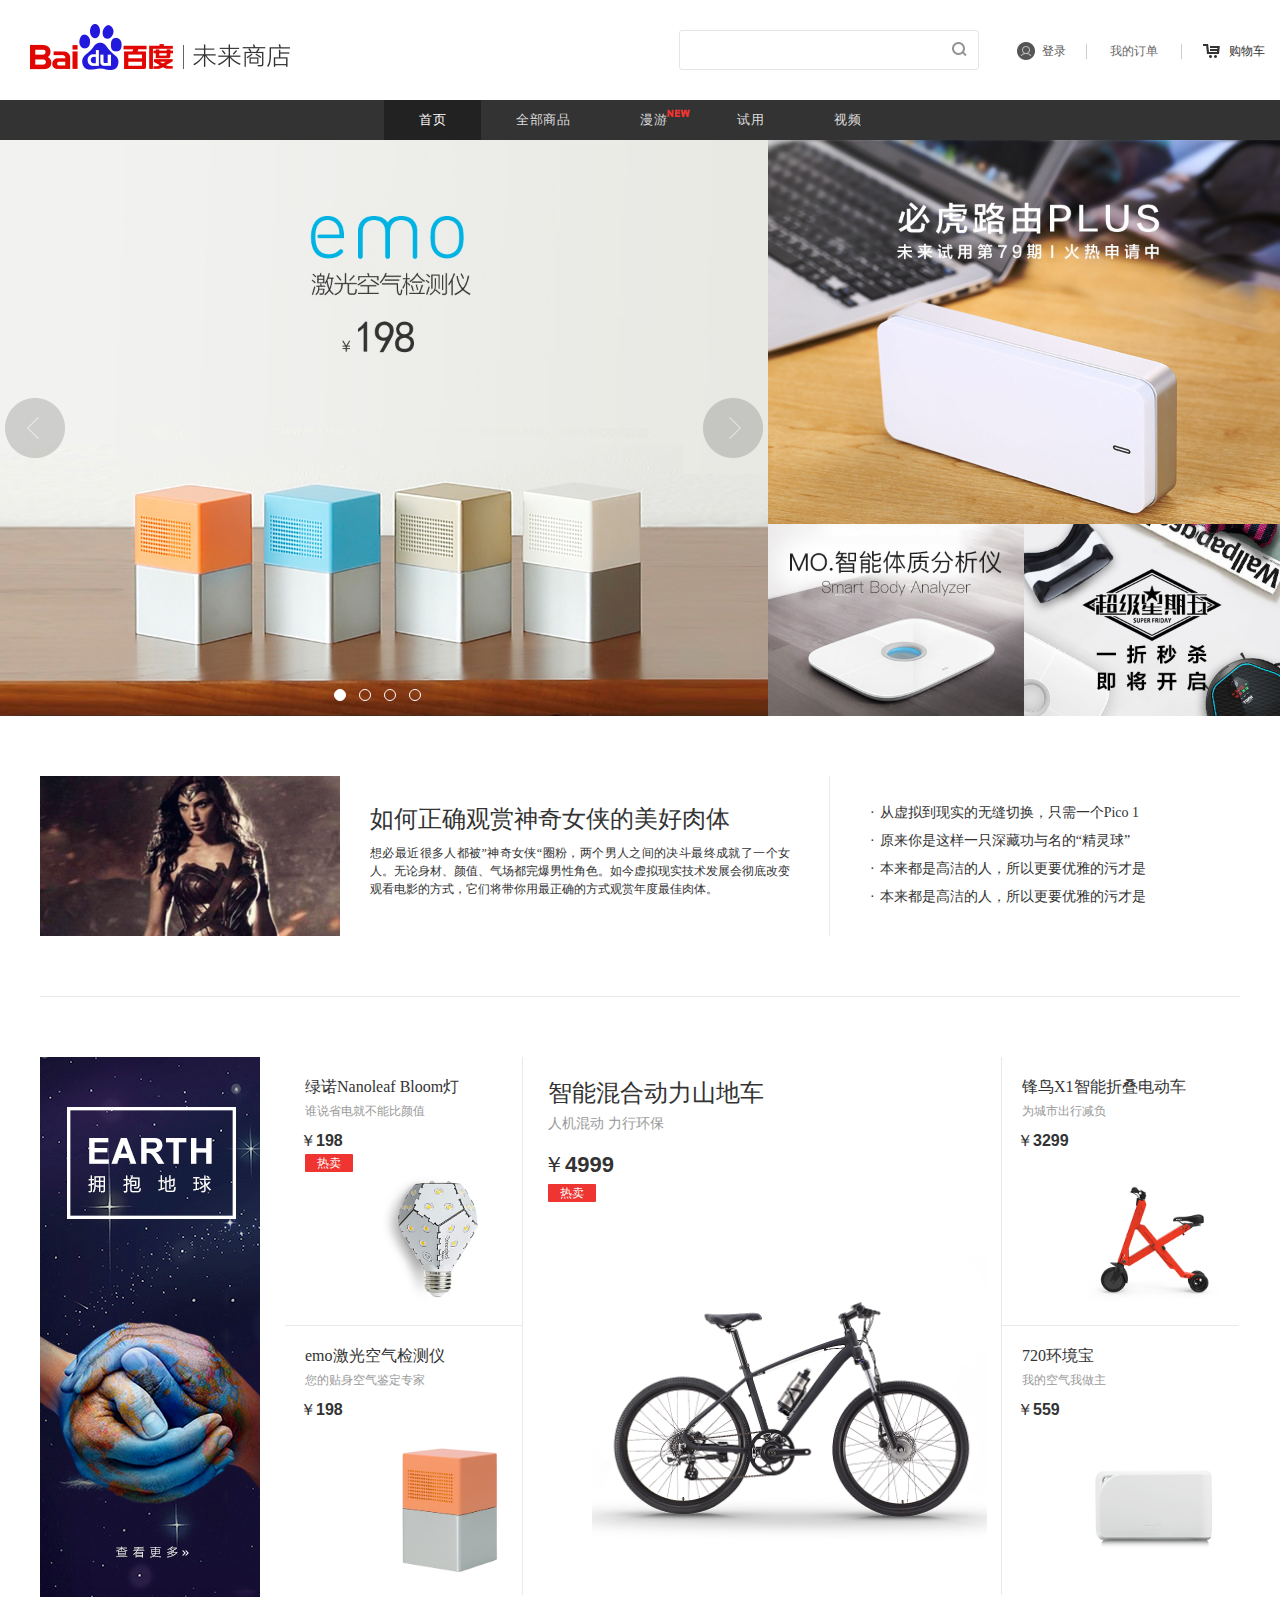
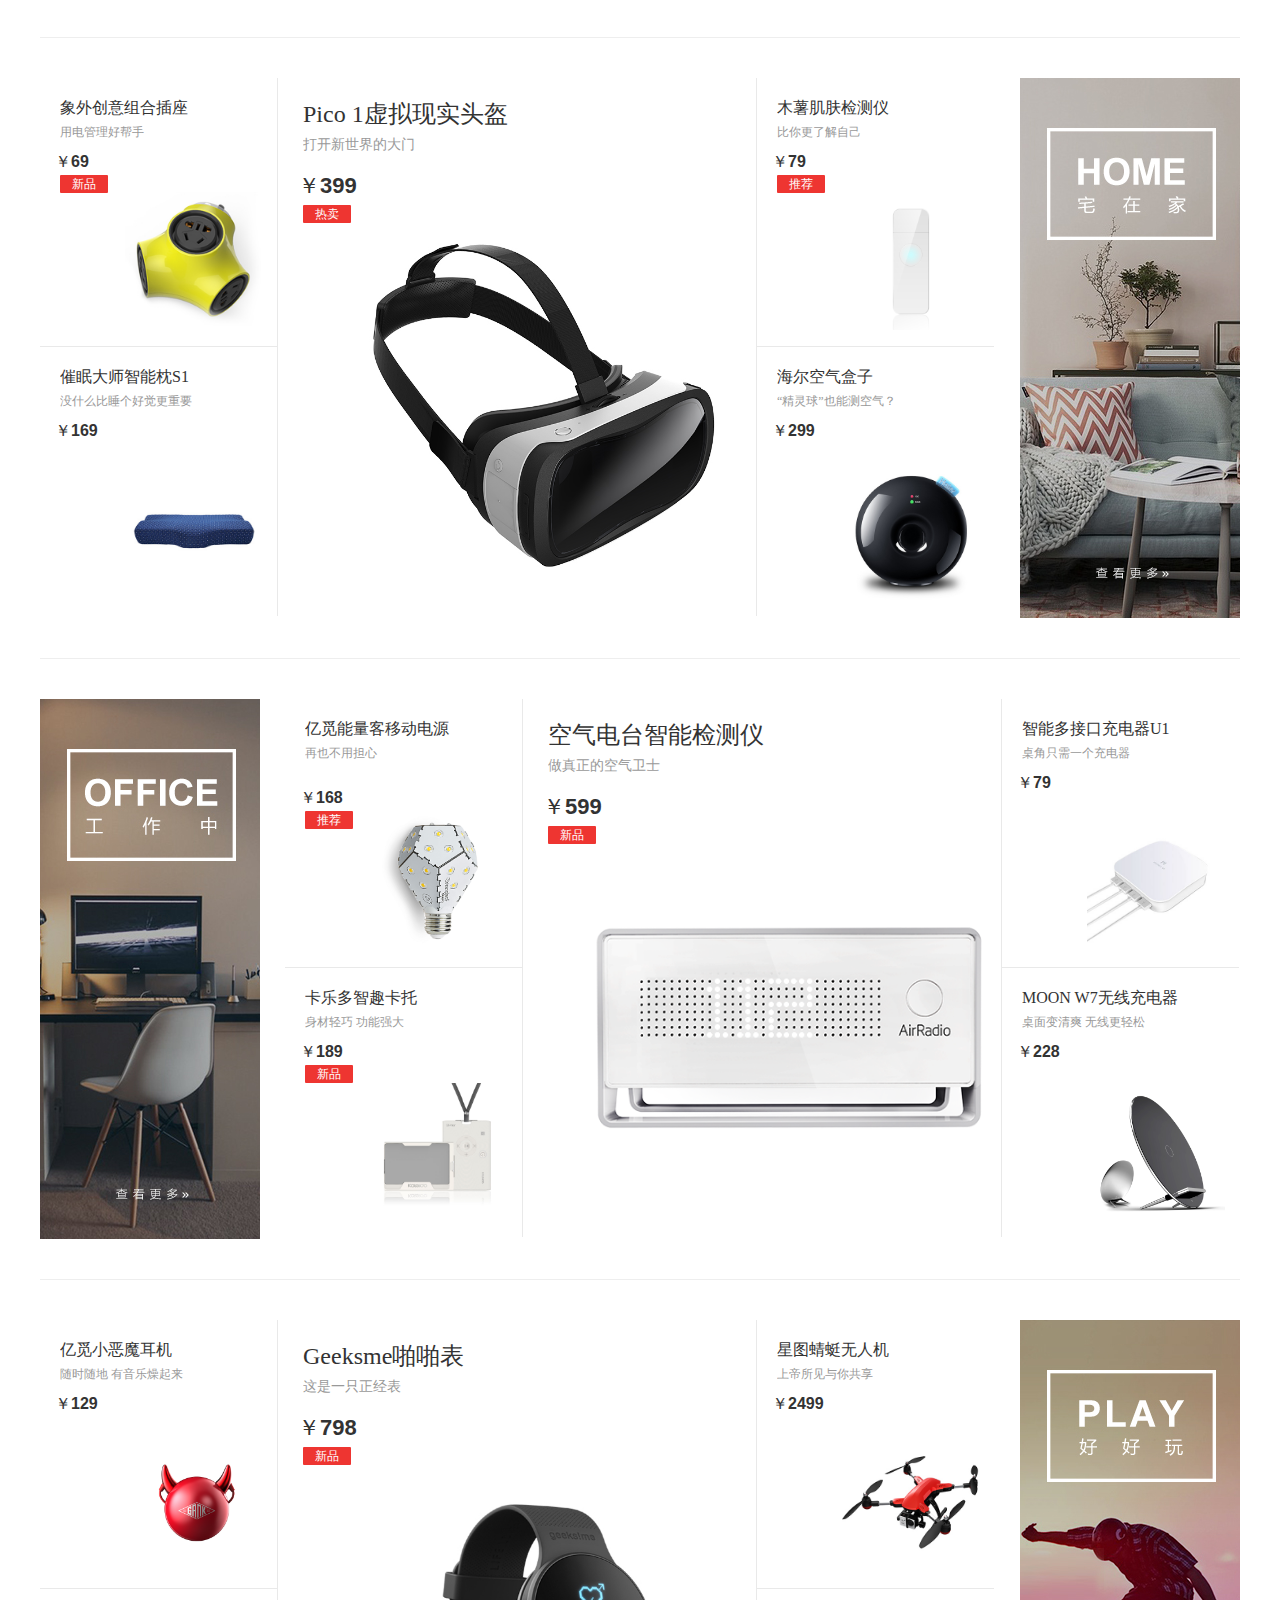
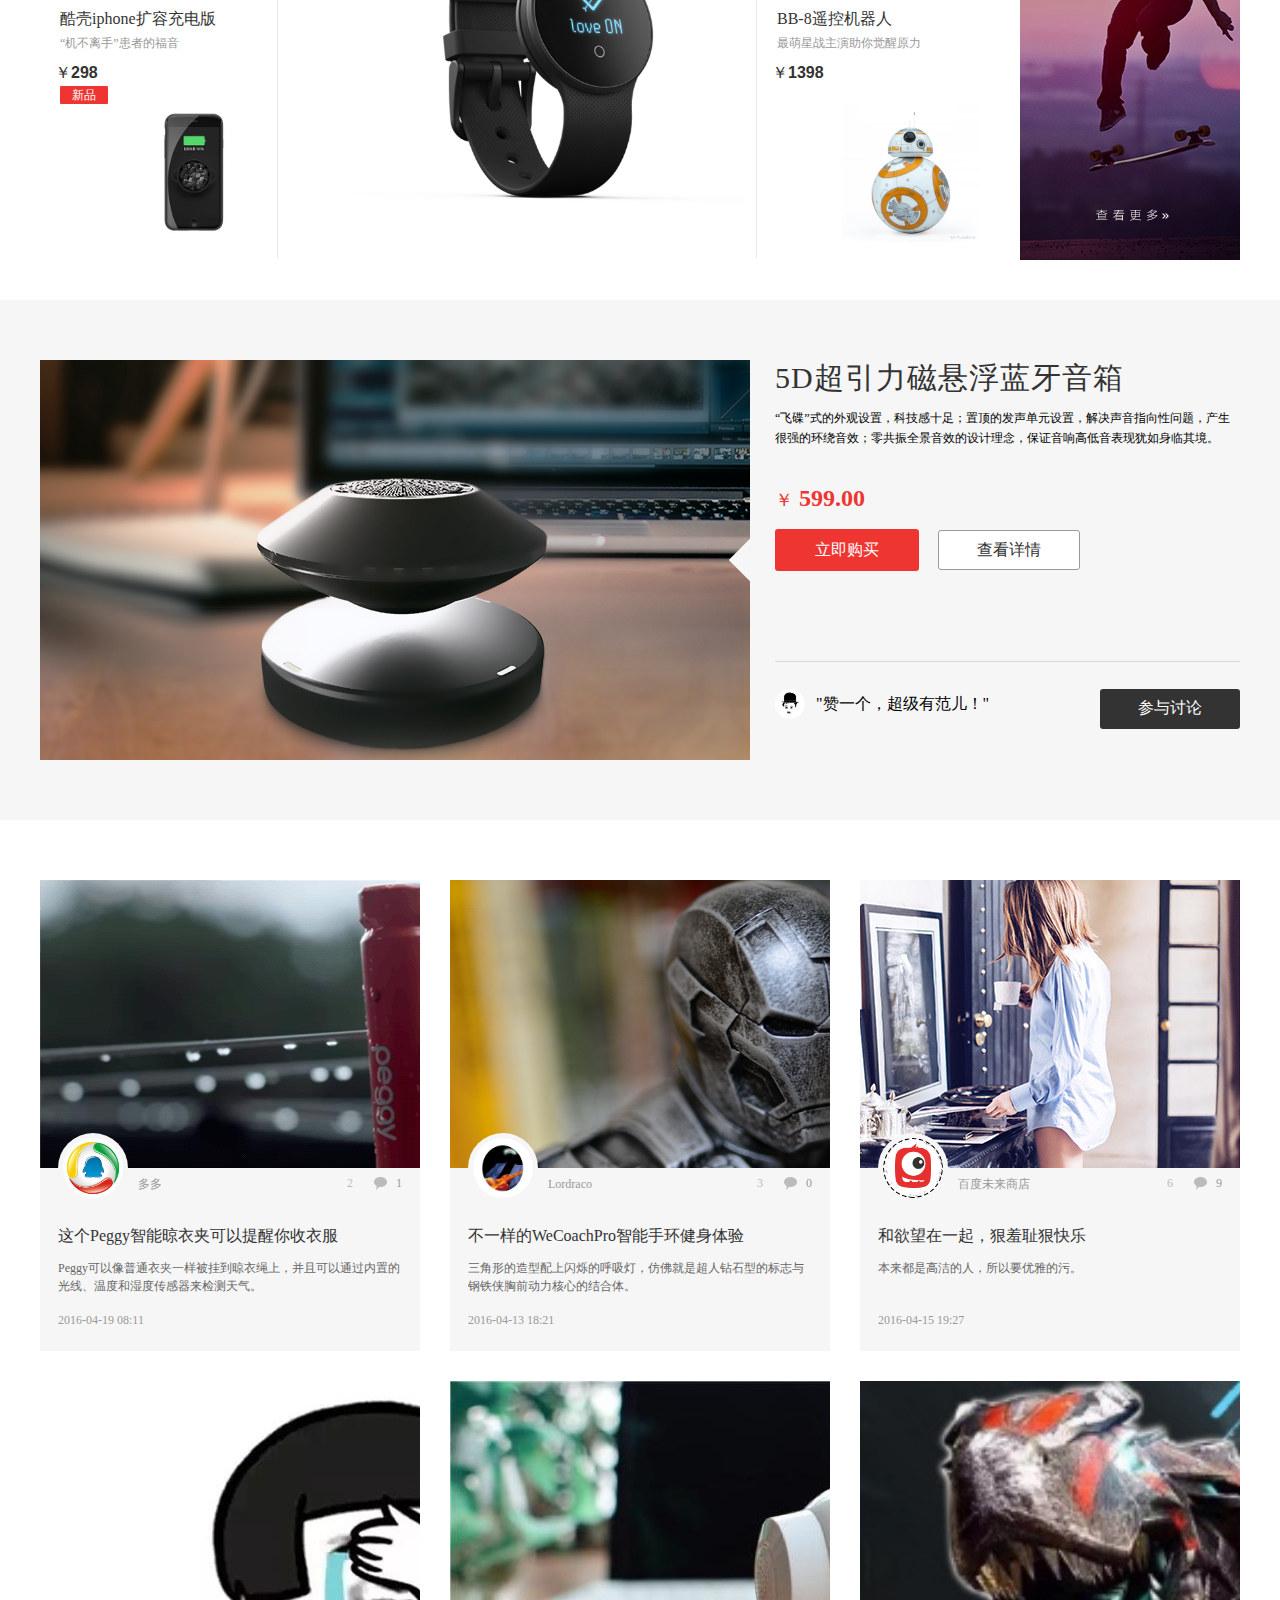
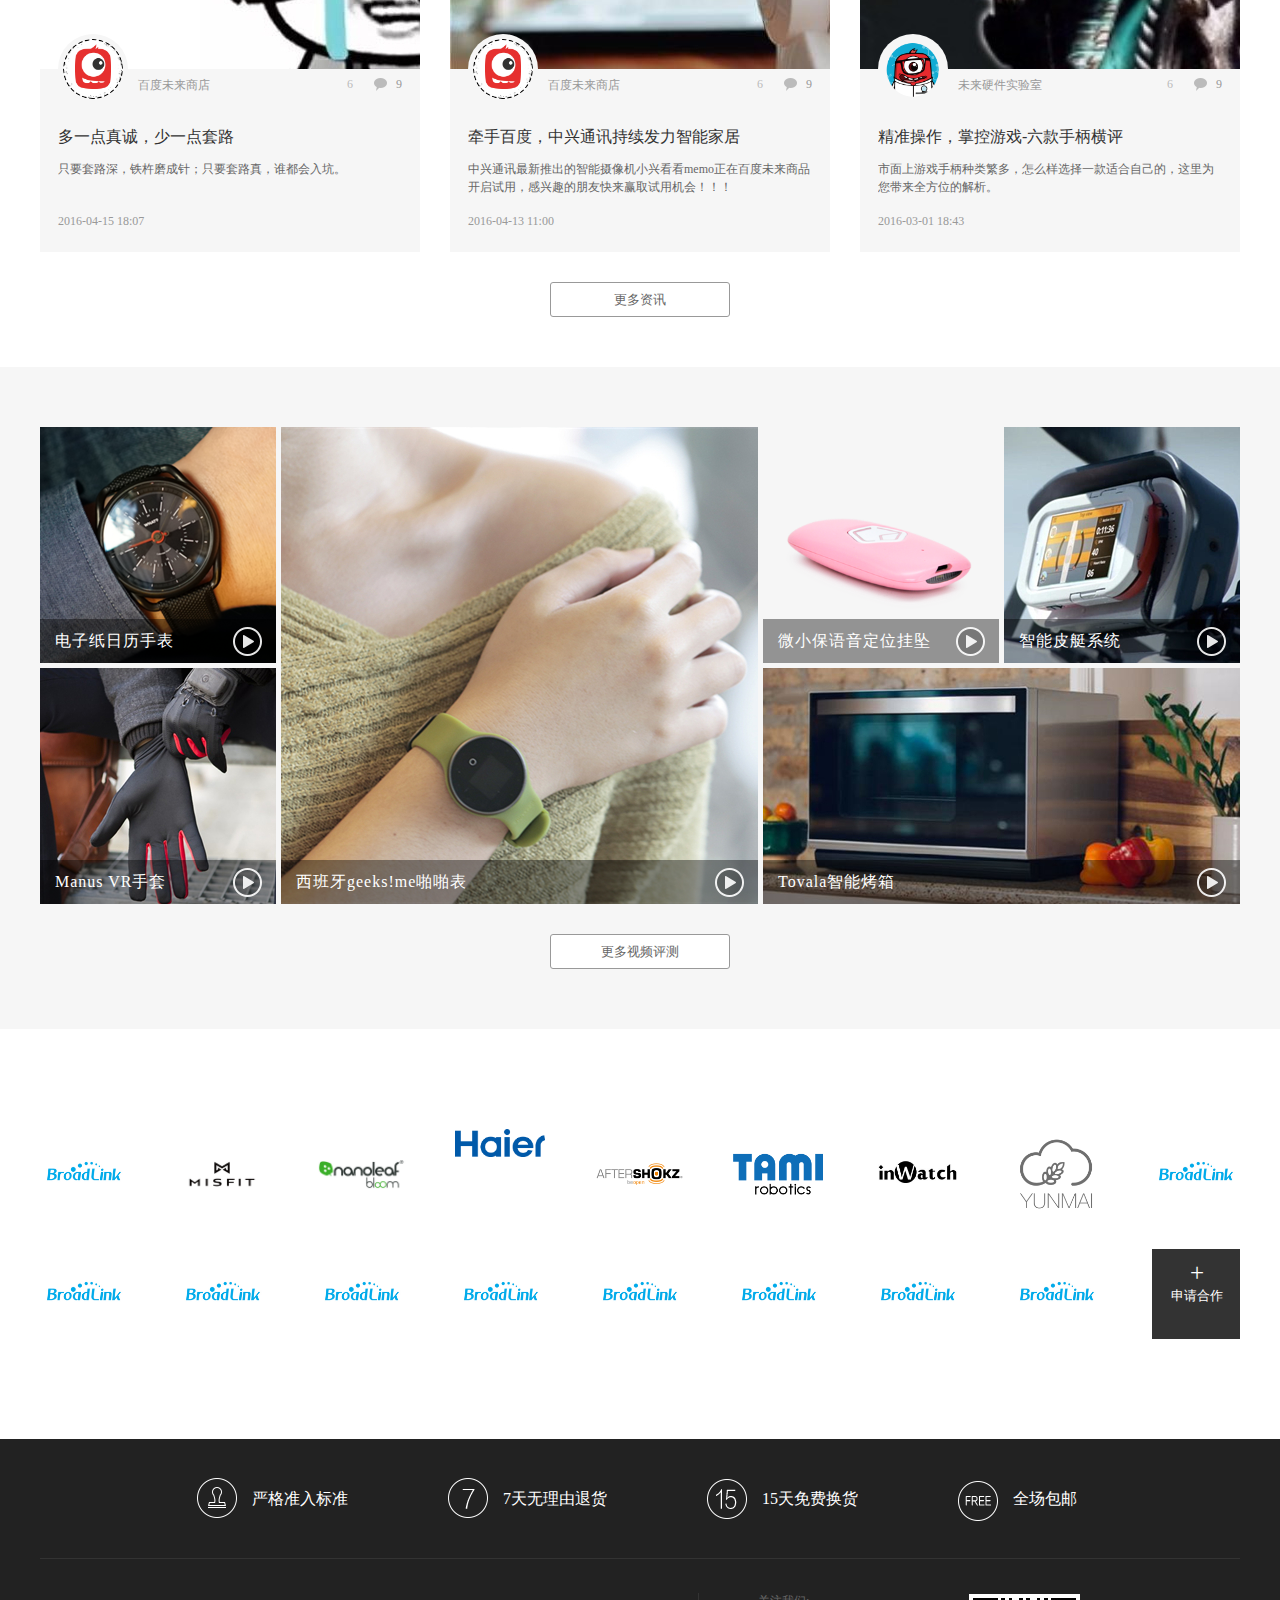
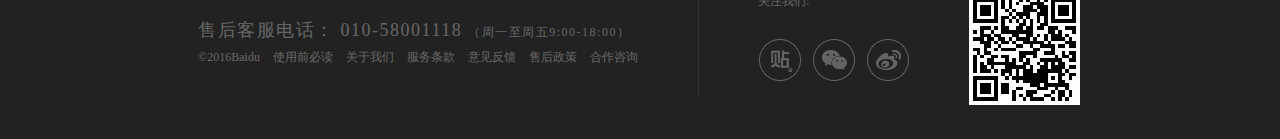
<file: index.html>
<!DOCTYPE html>
<html>
	<head>
		<meta charset="UTF-8">
		<title>百度未来商店</title>
		<link rel="stylesheet" type="text/css" href="css/index.css"/>
		<link rel="stylesheet" type="text/css" href="css/xiang.css"/>
		<script src="js/jquery.js"></script>
		<script src="js/jquery.hiSlider.min.js"></script>
		<script src="js/index.js" type="text/javascript" charset="utf-8"></script>
	</head>
	<body>
		<div class="page">
			<div class="header">
				<div class="head-top">
					<div class="head-content">
						<div class="head-left">
							<a href="javascript:;"><img src="image/standerd_logo_1x_6d56ff5.png"/></a>
						</div>
						<div class="head-right">
							<div class="search">
								<div class="left">
									<!--<a href="javascript:;">一折秒杀 周五见</a>-->
								</div>
								<div class="right">
									<form action="">
										<input type="text" name="" id="" value="" class="search-input"/>
										<span></span>
									</form>
								</div>
							</div>
							<div class="nav-fr">
								<div class="nav-user"><a href="javascript:;" class="nav-login">登录</a></div>
								<div class="page-show">
									<span class="nav-split"></span>
									<a href="javascript:;" class="nav-my-order">我的订单</a>
									<span class="nav-split"></span>
									<a href="javascript:;" class="nav-sale-cart">购物车</a>
								</div>
							</div>
						</div>
					</div>
				</div>
				<div class="head-bottom">
					<ul class="nav-bar">
						<li class="active"><a href="javascript:;">首页</a></li>
						<li><a href="javascript:;">全部商品</a></li>
						<li>
							<a href="javascript:;">漫游</a>
							<i class="nav-sup nav-sup-new"></i>
						</li>
						<li><a href="javascript:;">试用</a></li>
						<li><a href="javascript:;">视频</a></li>
					</ul>
				</div>
			</div>
			<!--------------------header end------------------->
			<div class="main">
				<div class="clearfix">
					 <div class="banner clearfix">
						<div class="banner-left">
							<ul class="imgbox hiSlider3">
								<li class="hiSlider-item"><a href="#"><img src="image/56dd272259724.jpg" alt="" /></a></li>
								<li class="hiSlider-item"><a href="#"><img src="image/570db7542bfc2.jpg" alt="" /></a></li>
								<li class="hiSlider-item"><a href="#"><img src="image/56dd272259724.jpg" alt="" /></a></li>
								<li class="hiSlider-item"><a href="#"><img src="image/570db68ed3b3a.jpg" alt="" style="height: 100%;"/></a></li>
							</ul>
						</div>
						<div class="banner-right">
							<a href="#" class="home-banner-big"><img src="image/5715cb01dfaee.png.jpg" alt="图片加载失败"></a>
							<a href="#" class="home-banner-small"><img src="image/570db7c678cad.jpg" alt="图片加载失败"></a>
							<a href="#" class="home-banner-small"><img src="image/5710e8196457d.jpg" alt="图片加载失败"></a>
						</div>
					</div>
				</div>
				<!---------------banner end--------------->
				<div class="home-article-wrapper">
					<div class="home-article-main">
						<a href="javascript:;" class="article-image">
							<img src="image/56fce8e916121.jpg"/>
						</a>
						<div class="article-info">
							<a href="javascript:;" title="如何正确观赏神奇女侠的美好肉体">
								<p class="article-title text-overflow">如何正确观赏神奇女侠的美好肉体</p>
							</a>
							<p class="article-intro">想必最近很多人都被”神奇女侠“圈粉，两个男人之间的决斗最终成就了一个女人。无论身材、颜值、气场都完爆男性角色。如今虚拟现实技术发展会彻底改变观看电影的方式，它们将带你用最正确的方式观赏年度最佳肉体。</p>
						</div>
					</div>
					<div class="home-article-side">
						<a href="javascript:;" title="从虚拟到现实的无缝切换，只需一个Pico 1">
							<p class="article-title text-overflow">从虚拟到现实的无缝切换，只需一个Pico 1</p>
						</a>
						<a href="javascript:;" title="原来你是这样一只深藏功与名的“精灵球”">
							<p class="article-title text-overflow">原来你是这样一只深藏功与名的“精灵球”</p>
						</a>
						<a href="javascript:;" title="本来都是高洁的人，所以更要优雅的污才是">
							<p class="article-title text-overflow">本来都是高洁的人，所以更要优雅的污才是</p>
						</a>
						<a href="javascript:;" title="本来都是高洁的人，所以更要优雅的污才是">
							<p class="article-title text-overflow">本来都是高洁的人，所以更要优雅的污才是</p>
						</a>
					</div>
				</div>
				<!---------------------------home-article-wrapper end----------------------------------------->
		    	<div class="goods-block clearfix">
		    		<ul>
		    			<li class="goods-ad">
		    				<a href="javascript:;">
		    					<img src="image/57105b06ed534.jpg"/>
		    				</a>
		    			</li>
		    			<li class="goods-ft">
		    				<a href="javascript:;">
		    					<div class="goods-name">绿诺Nanoleaf Bloom灯</div>
		    					<div class="goods-brief">谁说省电就不能比颜值</div>
		    					<div class="goods-price">￥<span>198</span></div>
		    					<span class="goods-recommend">热卖</span>
		    					<img src="image/55a5b8ac018f0.png"/>
		    				</a>
		    			</li>
		    			<li class="goods-second">
		    				<a href="javascript:;">
		    					<div class="goods-name">智能混合动力山地车</div>
		    					<div class="goods-brief">人机混动 力行环保</div>
		    					<div class="goods-price">￥<span>4999</span></div>
		    					<span class="goods-recommend">热卖</span>
		    					<img src="image/56f0ac7f32c2a.jpg"/>
		    				</a>
		    			</li>
		    			<li class="goods-third">
		    				<a href="javascript:;">
		    					<div class="goods-name">锋鸟X1智能折叠电动车</div>
		    					<div class="goods-brief">为城市出行减负</div>
		    					<div class="goods-price">￥<span>3299</span></div>
		    					<img src="image/56cc1829cd859.jpg"/>
		    				</a>
		    			</li>
		    			<li class="goods-fourth">
		    				<a href="javascript:;">
		    					<div class="goods-name">emo激光空气检测仪</div>
		    					<div class="goods-brief">您的贴身空气鉴定专家</div>
		    					<div class="goods-price">￥<span>198</span></div>
		    					<img src="image/55fbcbddab826.png"/>
		    				</a>
		    			</li>
		    			<li class="goods-fifth">
		    				<a href="javascript:;">
		    					<div class="goods-name">720环境宝</div>
		    					<div class="goods-brief">我的空气我做主</div>
		    					<div class="goods-price">￥<span>559</span></div>
		    					<img src="image/562db52812151.jpg"/>
		    				</a>
		    			</li>
		    			<li class="goods-six">
		    				<a href="javascript:;">
		    					<div class="goods-name">海尔空气桌面净化器</div>
		    					<div class="goods-brief">保持一米健康空气圈</div>
		    					<div class="goods-price">￥<span>899</span></div>
		    					<img src="image/562db52812151.jpg"/>
		    				</a>
		    			</li>
		    		</ul>
		    	</div>
		    	<!-----------------------------------------------------goods-block  end----------------------------------->
		    	<div class="goods-block goods-block2 clearfix">
		    		<ul>
		    			<li class="goods-ad">
		    				<a href="javascript:;">
		    					<img src="image/5653dea646371.jpg"/>
		    				</a>
		    			</li>
		    			<li class="goods-ft">
		    				<a href="javascript:;">
		    					<div class="goods-name">象外创意组合插座</div>
		    					<div class="goods-brief">用电管理好帮手</div>
		    					<div class="goods-price">￥<span>69</span></div>
		    					<span class="goods-recommend">新品</span>
		    					<img src="image/56935c308fc11.jpg"/>
		    				</a>
		    			</li>
		    			<li class="goods-second">
		    				<a href="javascript:;">
		    					<div class="goods-name">Pico 1虚拟现实头盔</div>
		    					<div class="goods-brief">打开新世界的大门</div>
		    					<div class="goods-price">￥<span>399</span></div>
		    					<span class="goods-recommend">热卖</span>
		    					<img src="image/5704bf7acb47b.jpg"/>
		    				</a>
		    			</li>
		    			<li class="goods-third">
		    				<a href="javascript:;">
		    					<div class="goods-name">木薯肌肤检测仪</div>
		    					<div class="goods-brief">比你更了解自己</div>
		    					<div class="goods-price">￥<span>79</span></div>
		    					<span class="goods-recommend">推荐</span>
		    					<img src="image/5630852c5e7b9.jpg"/>
		    				</a>
		    			</li>
		    			<li class="goods-fourth">
		    				<a href="javascript:;">
		    					<div class="goods-name">催眠大师智能枕S1 </div>
		    					<div class="goods-brief">没什么比睡个好觉更重要</div>
		    					<div class="goods-price">￥<span>169</span></div>
		    					<img src="image/567389bf55d32.jpg"/>
		    				</a>
		    			</li>
		    			<li class="goods-fifth">
		    				<a href="javascript:;">
		    					<div class="goods-name">海尔空气盒子</div>
		    					<div class="goods-brief">“精灵球”也能测空气？</div>
		    					<div class="goods-price">￥<span>299</span></div>
		    					<img src="image/57105f3376176.jpg"/>
		    				</a>
		    			</li>
		    			<li class="goods-six">
		    				<a href="javascript:;">
		    					<div class="goods-name">Cuptime 智能水杯</div>
		    					<div class="goods-brief">天干物燥 多喝热水</div>
		    					<div class="goods-price">￥<span>399</span></div>
		    					<img src="image/54d9cc1a0f51b.jpg"/>
		    				</a>
		    			</li>
		    		</ul>
		    	</div>
				<!-------------------------goods-block2  end-------------------------------------->
				<div class="goods-block clearfix">
		    		<ul>
		    			<li class="goods-ad">
		    				<a href="javascript:;">
		    					<img src="image/5653deb2f36f9.jpg"/>
		    				</a>
		    			</li>
		    			<li class="goods-ft">
		    				<a href="javascript:;">
		    					<div class="goods-name">亿觅能量客移动电源 </div>
		    					<div class="goods-brief">再也不用担心<br><br>手机关键时刻没电啦</div>
		    					<div class="goods-price">￥<span>168</span></div>
		    					<span class="goods-recommend">推荐</span>
		    					<img src="image/55a5b8ac018f0.png"/>
		    				</a>
		    			</li>
		    			<li class="goods-second">
		    				<a href="javascript:;">
		    					<div class="goods-name">空气电台智能检测仪</div>
		    					<div class="goods-brief">做真正的空气卫士 </div>
		    					<div class="goods-price">￥<span>599</span></div>
		    					<span class="goods-recommend">新品</span>
		    					<img src="image/56fa4a753dda0.png"/>
		    				</a>
		    			</li>
		    			<li class="goods-third">
		    				<a href="javascript:;">
		    					<div class="goods-name">智能多接口充电器U1</div>
		    					<div class="goods-brief">桌角只需一个充电器</div>
		    					<div class="goods-price">￥<span>79</span></div>
		    					<img src="image/5590f81c105d9.jpg"/>
		    				</a>
		    			</li>
		    			<li class="goods-fourth">
		    				<a href="javascript:;">
		    					<div class="goods-name">卡乐多智趣卡托</div>
		    					<div class="goods-brief">身材轻巧 功能强大</div>
		    					<div class="goods-price">￥<span>189</span></div>
		    					<span class="goods-recommend">新品</span>
		    					<img src="image/56aad597b526e.jpg"/>
		    				</a>
		    			</li>
		    			<li class="goods-fifth">
		    				<a href="javascript:;">
		    					<div class="goods-name">MOON W7无线充电器</div>
		    					<div class="goods-brief">桌面变清爽 无线更轻松</div>
		    					<div class="goods-price">￥<span>228</span></div>
		    					<img src="image/5594a6d584def.jpg"/>
		    				</a>
		    			</li>
		    			<li class="goods-six">
		    				<a href="javascript:;">
		    					<div class="goods-name">无线HDMI同屏器</div>
		    					<div class="goods-brief">轻松实现移动办公</div>
		    					<div class="goods-price">￥<span>299</span></div>
		    					<img src="image/55b731ada473a.jpg"/>
		    				</a>
		    			</li>
		    		</ul>
		    	</div>
		    	<!------------------------------------------------goods-block3 end------------------------------------------------------>
				<div class="goods-block goods-block2 clearfix">
		    		<ul>
		    			<li class="goods-ad">
		    				<a href="javascript:;">
		    					<img src="image/5653ded82e6f8.jpg"/>
		    				</a>
		    			</li>
		    			<li class="goods-ft">
		    				<a href="javascript:;">
		    					<div class="goods-name">亿觅小恶魔耳机</div>
		    					<div class="goods-brief">随时随地 有音乐燥起来</div>
		    					<div class="goods-price">￥<span>129</span></div>
		    					<img src="image/5576596783407.jpg"/>
		    				</a>
		    			</li>
		    			<li class="goods-second">
		    				<a href="javascript:;">
		    					<div class="goods-name">Geeksme啪啪表</div>
		    					<div class="goods-brief">这是一只正经表</div>
		    					<div class="goods-price">￥<span>798</span></div>
		    					<span class="goods-recommend">新品</span>
		    					<img src="image/56aadfc50188b.jpg"/>
		    				</a>
		    			</li>
		    			<li class="goods-third">
		    				<a href="javascript:;">
		    					<div class="goods-name">星图蜻蜓无人机</div>
		    					<div class="goods-brief">上帝所见与你共享</div>
		    					<div class="goods-price">￥<span>2499</span></div>
		    					<img src="image/56eb6e4cbc911.jpg"/>
		    				</a>
		    			</li>
		    			<li class="goods-fourth">
		    				<a href="javascript:;">
		    					<div class="goods-name">酷壳iphone扩容充电版 </div>
		    					<div class="goods-brief">“机不离手”患者的福音</div>
		    					<div class="goods-price">￥<span>298</span></div>
		    					<span class="goods-recommend">新品</span>
		    					<img src="image/567cff9d7d604.jpg"/>
		    				</a>
		    			</li>
		    			<li class="goods-fifth">
		    				<a href="javascript:;">
		    					<div class="goods-name">BB-8遥控机器人</div>
		    					<div class="goods-brief">最萌星战主演助你觉醒原力</div>
		    					<div class="goods-price">￥<span>1398</span></div>
		    					<img src="image/565815693472d.jpg"/>
		    				</a>
		    			</li>
		    			<li class="goods-six">
		    				<a href="javascript:;">
		    					<div class="goods-name">GEEK智能木吉他</div>
		    					<div class="goods-brief">成为吉他大师从这里开始</div>
		    					<div class="goods-price">￥<span>1599</span></div>
		    					<img src="image/57105e5498691.jpg"/>
		    				</a>
		    			</li>
		    		</ul>
		    	</div>
		    	<!----------------------------------------------------goods-block4 end--------------------------------------------------->
				<div class="home-product-recomm-wrapper clearfix">
					<div class="home-product-recomm">
						<div class="home-product-wrapper home-product-long a">
							<ul class="home-product-out">
								<li class="show">
									<a href="javascript:;"><img src="image/56f90e73e9449.jpg"/></a>
								</li>
							</ul>
							<div class="home-product-direction"></div>
						</div>
						<div class="home-product-wrapper home-product-rect b">
							<ul class="home-product-out">
								<li class="show">
									<a href="javascript:;"><img src="image/56f90e73e9449.jpg"/></a>
								</li>
							</ul>
							<div class="home-product-direction"></div>
						</div>
						<div class="home-product-info">
							<a href="javascript:;" class="home-p-title">5D超引力磁悬浮蓝牙音箱</a>
							<div class="home-p-desc">“飞碟”式的外观设置，科技感十足；置顶的发声单元设置，解决声音指向性问题，产生很强的环绕音效；零共振全景音效的设计理念，保证音响高低音表现犹如身临其境。</div>
							<div class="home-p-price">￥<span class="home-p-p">599.00</span></div>
							<div class="home-p-btns">
								<input type="text" name="" id="" value="立即购买" class="home-p-buy"/>
								<a href="javascript:;" class="home-p-look">查看详情</a>
							</div>
							<div class="home-p-intro">
								<span class="home-p-userico"><img src="image/4b8f6479696e7a7975616e6234302267.jpg"/></span>
								<span class="home-p-intro-detail">"赞一个，超级有范儿！"</span>
								<a href="javascript:;" class="home-p-join">参与讨论</a>
							</div>
						</div>
					</div>
				</div>
				<!-------------------------------------------------home-product-recomm-wrapper end------------------------------------>
				<div class="home-new-out-wrapper">
					<div class="home-news-wrapper">
						<ul class="home-news-out clearfix">
							<li>
								<a href="javascript:;">
									<div class="article-image" style="background: url(image/57157798cca05.jpg);"></div>
									<div class="article-info">
										<p>
											<span class="author-avatar">
												<img src="image/55cd4cd72060a.png"/>
											</span>
											<span class="author-name">多多</span>
											<span class="comment-count fl-right">
											<i class="new-comment-icon"></i>
											1
											</span>
											<span class="like-count fl-right">
												<i class="fa">2</i>
											</span>
										</p>
										<p class="article-title text-overflow">这个Peggy智能晾衣夹可以提醒你收衣服</p>
										<p class="article-intro">Peggy可以像普通衣夹一样被挂到晾衣绳上，并且可以通过内置的光线、温度和湿度传感器来检测天气。</p>
										<p class="article-time">2016-04-19 08:11</p>
									</div>
								</a>
							</li>
							<li>
								<a href="javascript:;">
									<div class="article-image" style="background: url(image/56fcce266cab4.JPG);"></div>
									<div class="article-info">
										<p>
											<span class="author-avatar">
												<img src="image/56fcce5decfae.png.jpg"/>
											</span>
											<span class="author-name">Lordraco</span>
											<span class="comment-count fl-right">
											<i class="new-comment-icon"></i>
											0
											</span>
											<span class="like-count fl-right">
												<i class="fa">3</i>
											</span>
										</p>
										<p class="article-title text-overflow">不一样的WeCoachPro智能手环健身体验</p>
										<p class="article-intro">三角形的造型配上闪烁的呼吸灯，仿佛就是超人钻石型的标志与钢铁侠胸前动力核心的结合体。</p>
										<p class="article-time">2016-04-13 18:21</p>
									</div>
								</a>
							</li>
							<li>
								<a href="javascript:;">
									<div class="article-image" style="background: url(image/5714aed280fed.jpg);"></div>
									<div class="article-info">
										<p>
											<span class="author-avatar">
												<img src="image/logo20150710.png"/>
											</span>
											<span class="author-name">百度未来商店</span>
											<span class="comment-count fl-right">
											<i class="new-comment-icon"></i>
											9
											</span>
											<span class="like-count fl-right">
												<i class="fa">6</i>
											</span>
										</p>
										<p class="article-title text-overflow">和欲望在一起，狠羞耻狠快乐</p>
										<p class="article-intro">本来都是高洁的人，所以要优雅的污。</p>
										<p class="article-time">2016-04-15 19:27</p>
									</div>
								</a>
							</li>
							<li>
								<a href="javascript:;">
									<div class="article-image" style="background: url(image/57108d119dd12.jpg);"></div>
									<div class="article-info">
										<p>
											<span class="author-avatar">
												<img src="image/logo20150710.png"/>
											</span>
											<span class="author-name">百度未来商店</span>
											<span class="comment-count fl-right">
											<i class="new-comment-icon"></i>
											9
											</span>
											<span class="like-count fl-right">
												<i class="fa">6</i>
											</span>
										</p>
										<p class="article-title text-overflow">多一点真诚，少一点套路</p>
										<p class="article-intro">只要套路深，铁杵磨成针；只要套路真，谁都会入坑。</p>
										<p class="article-time">2016-04-15 18:07</p>
									</div>
								</a>
							</li>
							<li>
								<a href="javascript:;">
									<div class="article-image" style="background: url(image/570db47417c47.jpg);"></div>
									<div class="article-info">
										<p>
											<span class="author-avatar">
												<img src="image/logo20150710.png"/>
											</span>
											<span class="author-name">百度未来商店</span>
											<span class="comment-count fl-right">
											<i class="new-comment-icon"></i>
											9
											</span>
											<span class="like-count fl-right">
												<i class="fa">6</i>
											</span>
										</p>
										<p class="article-title text-overflow">牵手百度，中兴通讯持续发力智能家居</p>
										<p class="article-intro">中兴通讯最新推出的智能摄像机小兴看看memo正在百度未来商品开启试用，感兴趣的朋友快来赢取试用机会！！！</p>
										<p class="article-time">2016-04-13 11:00</p>
									</div>
								</a>
							</li>
							<li>
								<a href="javascript:;">
									<div class="article-image" style="background: url(image/56d54674ab082.jpg);"></div>
									<div class="article-info">
										<p>
											<span class="author-avatar">
												<img src="image/55acb4ac581d0.png"/>
											</span>
											<span class="author-name">未来硬件实验室</span>
											<span class="comment-count fl-right">
											<i class="new-comment-icon"></i>
											9
											</span>
											<span class="like-count fl-right">
												<i class="fa">6</i>
											</span>
										</p>
										<p class="article-title text-overflow">精准操作，掌控游戏-六款手柄横评</p>
										<p class="article-intro">市面上游戏手柄种类繁多，怎么样选择一款适合自己的，这里为您带来全方位的解析。</p>
										<p class="article-time">2016-03-01 18:43</p>
									</div>
								</a>
							</li>
						</ul>
						<a href="javascript:;" class="home-video-more">更多资讯</a>
					</div>
				</div>
				<!--------------------------------------------------home-new-out-wrapper end-------------------------------------->
				<div class="home-video-wrapper">
					<div class="home-video-out clearfix">
						<div class="home-video-left">
							<div class="home-video-block-small">
								<a href="javascript:;" title="电子纸日历手表">
									<img src="image/570b1ea4a97fd.png"/>
									<div class="home-video-desc"  title="电子纸日历手表">电子纸日历手表</div>
								</a>
							</div>
							<div class="home-video-block-small">
								<a href="javascript:;" title="Manus VR手套">
									<img src="image/570b2edc10d60.jpg"/>
									<div class="home-video-desc"  title="Manus VR手套">Manus VR手套</div>
								</a>
							</div>
						</div>
						<div class="home-video-center">
							<div class="home-video-block-big">
								<a href="javascript:;" title="西班牙geeks!me啪啪表">
									<img src="image/5715e09ac8529.jpg"/>
									<div class="home-video-desc" title="西班牙geeks!me啪啪表">
										西班牙geeks!me啪啪表
									</div>
								</a>
							</div>
						</div>
						<div class="home-video-right  clearfix">
							<div class="home-video-block-small home-video-margin-right hidden-md">
								<a href="javascript:;" title="微小保语音定位挂坠">
									<img src="image/570b1f347d25c.png"/>
									<div class="home-video-desc" title="微小保语音定位挂坠">
										 微小保语音定位挂坠
									</div>
								</a>
							</div>
							<div class="home-video-block-small">
								<a href="javascript:;" title="智能皮艇系统">
									<img src="image/570b1fad66c53.jpg"/>
									<div class="home-video-desc" title="智能皮艇系统">
										 智能皮艇系统
									</div>
								</a>
							</div>
							<div class="home-video-right-big hidden-md">
								<a href="javascript:;" title="Tovala智能烤箱">
									<img src="image/570b1fd74f17e.jpg"/>
									<div class="home-video-desc" title="Tovala智能烤箱">
										 Tovala智能烤箱
									</div>
								</a>
							</div>
							<div class="home-video-block-small hidden-lg">
								<a href="javascript:;" title="Tovala智能烤箱">
									<img src="image/570b1fd74f17e.jpg"/>
									<div class="home-video-desc" title="Tovala智能烤箱">
										 Tovala智能烤箱
									</div>
								</a>
							</div>
						</div>
					</div>
					<a href="javascript:;" class="home-video-more">更多视频评测</a>
				</div>
				<!-------------------------------------------------------home-video-wrapper   end------------------------------------------>
				<div class="coo-wrapper">
					<ul class="coo-list">
						<a href="javascript:;"><li><img src="image/55af35bb0e93a.jpg"/></li></a>
						<a href="javascript:;"><li><img src="image/55af35e3a02c4.jpg"/></li></a>
						<a href="javascript:;"><li><img src="image/55af3602e6fb4.jpg"/></li></a>
						<a href="javascript:;"><li><img src="image/55af3625b9150.jpg"/></li></a>
						<a href="javascript:;"><li><img src="image/55af363daf2ca.png"/></li></a>
						<a href="javascript:;"><li><img src="image/55af36662f8f3.png"/></li></a>
						<a href="javascript:;"><li><img src="image/55af367d66128.jpg"/></li></a>
						<a href="javascript:;"><li><img src="image/55af369ed4923.png"/></li></a>
						<a href="javascript:;"><li><img src="image/55af35bb0e93a.jpg"/></li></a>
						<a href="javascript:;"><li><img src="image/55af35bb0e93a.jpg"/></li></a>
						<a href="javascript:;"><li><img src="image/55af35bb0e93a.jpg"/></li></a>
						<a href="javascript:;"><li><img src="image/55af35bb0e93a.jpg"/></li></a>
						<a href="javascript:;"><li><img src="image/55af35bb0e93a.jpg"/></li></a>
						<a href="javascript:;"><li><img src="image/55af35bb0e93a.jpg"/></li></a>
						<a href="javascript:;"><li><img src="image/55af35bb0e93a.jpg"/></li></a>
						<a href="javascript:;"><li><img src="image/55af35bb0e93a.jpg"/></li></a>
						<a href="javascript:;"><li><img src="image/55af35bb0e93a.jpg"/></li></a>
						<li class="co-apply"><a href="javascript:;"><div>+</div>申请合作</a></li>
					</ul>
				</div>
				<!------------------------------------------coo-wrapper  end------------------------------------------------------->
				<div class="footer min-width clearfix">
					<div class="f-regular-out min-width">
						<div class="f-regular-wrapper">
							<ul class="f-regular-list clearfix">
								<li class="f-ft">严格准入标准</li>
								<li class="f-second">7天无理由退货</li>
								<li class="f-third">15天免费换货</li>
								<li class="f-last">全场包邮</li>
							</ul>
						</div>
					</div>
					<div class="f-product-info min-width clearfix">
						<div class="f-product-left">
							<div class="f-tel">
								售后客服电话：
								<a href="javascript:;" class="tel" tabindex="-1">010-58001118</a>
								<span>（周一至周五9:00-18:00）</span>
							</div>
							<div class="f-info">
								<div class="f-info-inner">
									<span>©2016Baidu</span>
									<a href="javascript:;">使用前必读</a>
									<a href="javascript:;">关于我们</a>
									<a href="javascript:;">服务条款</a>
									<a href="javascript:;">意见反馈</a>
									<a href="javascript:;">售后政策</a>
									<a href="javascript:;">合作咨询</a>
								</div>
							</div>
						</div>
						<div class="f-focus-us">
							<div class="f-focus-us-txt">关注我们:</div>
							<div class="f-focus-icon">
								<a href="javascript:;" class="f-tieba"></a>
								<a href="javascript:;" class="f-weixin"></a>
								<a href="javascript:;" class="f-weibo"></a>
								<img src="image/wap_501d170.png"/>
							</div>
						</div>
					</div>
				</div>
			</div>
		</div>
	</body>
</html>
</file>
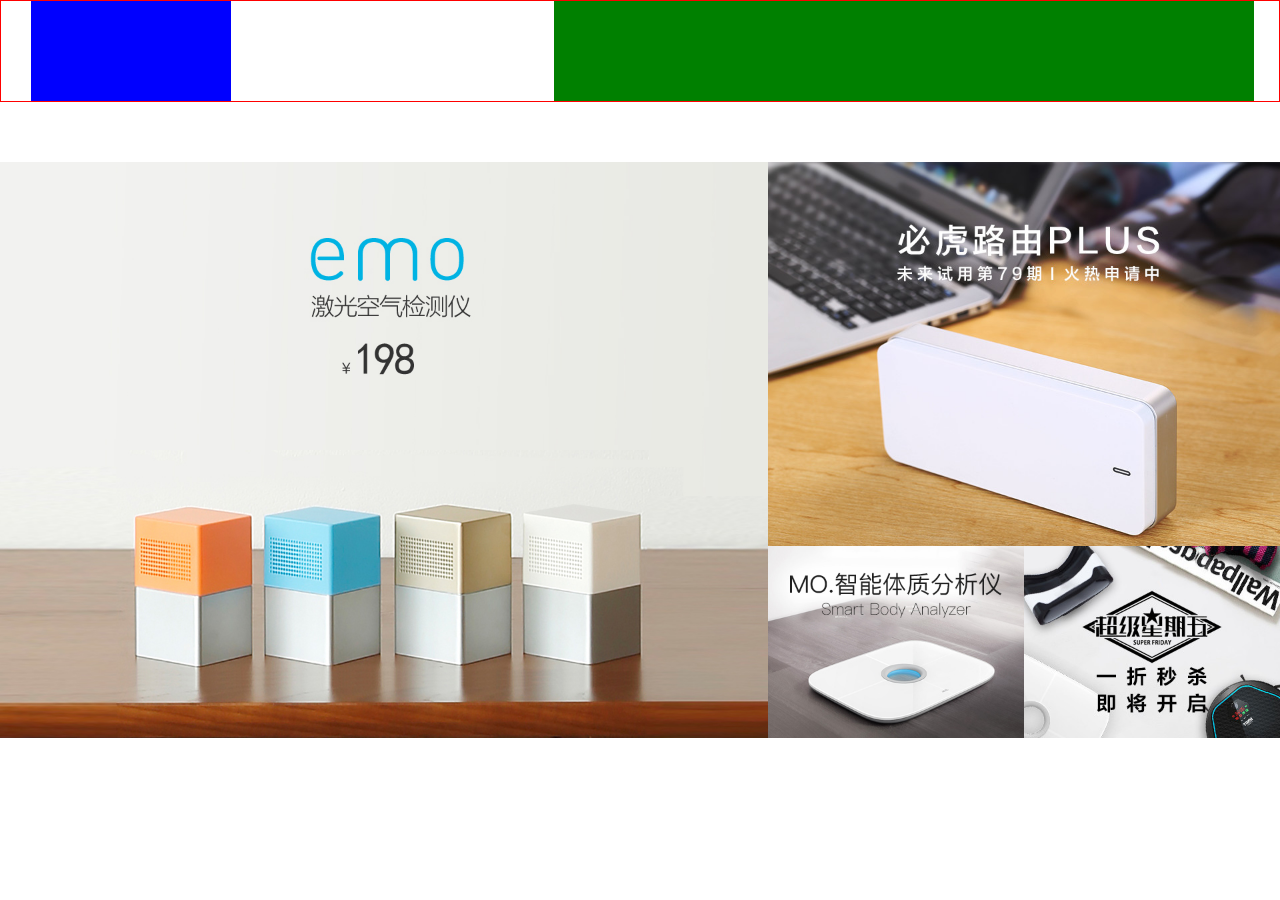
<file: image/1.html>
<!DOCTYPE html PUBLIC "-//W3C//DTD XHTML 1.1//EN" "http://www.w3.org/TR/xhtml11/DTD/xhtml11.dtd">
<html xmlns="http://www.w3.org/1999/xhtml" xml:lang="en">
<head>
	<meta http-equiv="Content-Type" content="text/html;charset=UTF-8">
	<title>Document</title>
	<style>
	body{
		padding: 0;
		margin: 0;
	}
		.header{
			padding: 0 25px 0 30px;
			border: 1px solid red;
			height: 100px;
			min-width: 995px;
		}
		@media screen and (max-width: 1200px){

		}
		.clf:before,.clf:after{
			content: '';
			display: block;
			clear: both;
			font-size: 0;
			line-height: 0;
			height: 0;
		}
		.header-left{
			float: left;
			width: 200px;
			height: 100%;
			background: blue;
		}
		.header-right{
			float: right;
			width: 700px;
			height: 100%;
			background: green;
		}

		.banner{
			margin: 60px auto;
			position: relative;
		}
		.banner-left{
			width: 60%;
			overflow: hidden;
		}
		.banner-right{
			width: 40%;
			position: absolute;
			top: 0;
			right: 0;
			bottom: 0;
		}
		.banner-left img{
			width: 100%;
			float: left;
		}
		/*.banner-left a{
			display: block;
			float: left;
		}*/
		.imgbox{
			float: left;
			width: 400%;
		}
		.imgbox a{
			float: left;
			width: 25%;
		}

		.banner-right a{
			float: left;
			width: 100%;
		}
		.banner-right a:nth-child(1)~a{
			width: 50%;
		}
		.banner-right img{
			float: left;
			width: 100%;
		}
	</style>
</head>
<body>
	<div class="header clf">
		<div class="header-left"></div>
		<div class="header-right"></div>
	</div>
	<div class="banner clf">
		<div class="banner-left">
			<div class="imgbox">
				<a href="#"><img src="56dd272259724.jpg" alt="" /></a>
				<a href="#"><img src="570db68ed3b3a.jpg" alt="" /></a>
				<a href="#"><img src="56dd272259724.jpg" alt="" /></a>
				<a href="#"><img src="570db68ed3b3a.jpg" alt="" /></a>
			</div>
		</div>
		<div class="banner-right">
			<a href="#" class="home-banner-big"><img src="5715cb01dfaee.png.jpg" alt="图片加载失败"></a>
				<a href="#" class="home-banner-small"><img src="570db7c678cad.jpg" alt="图片加载失败"></a>
				<a href="#" class="home-banner-small"><img src="5710e8196457d.jpg" alt="图片加载失败"></a>
		</div>
	</div>
</body>
</html>
</file>
<file: css/index.css>
ul,li,a,body,html,p{
	margin: 0;
	padding: 0;
	list-style: none;
	text-decoration: none;
}
a{
	color: #555555;
}
img{
	border: 0;
}
.clf:after,.clf:before{
	content: '';
	display: block;
	clear: both;
	font-size: 0;
	line-height: 0;
	height: 0;
}
.clearfix::after {
    line-height: 0;
}
.clearfix::after {
    content: ".";
    display: block;
    height: 0;
    clear: both;
    visibility: hidden;
}
/*body {
    font: 14px/1.5 "Microsoft YaHei","\u5fae\u8f6f\u96c5\u9ed1",STXihei,"\u534e\u6587\u7ec6\u9ed1",STHeiti,"Times New Roman",SimSun,Arial;
    color: #333;
    min-width: 955px;
    text-align: center;
}*/
.page{
	width: auto;
	height: auto;
	margin: 0 auto;
	min-width: 995px;
}
.header{
	margin: 0 auto;
}
.head-top{
	padding: 0 15px 0 30px;
	height: 100px;
	margin: 0 auto;
	color: #666;
	font-size: 12px;
	position: relative;
}
.head-content{
	height: 100%;
	width: 100%;
}
.head-left{
	margin-top: 20px;
	float: left;
}
.head-right{
	float: right;
}
.head-right .search{
	display: inline-block;
	width: 300px;
	height: 40px;
	margin-right: 35px;
	vertical-align: middle;
	background-color: #fff;
	position: relative;
	left: 0;
	margin-top: 30px;
}
.head-right .search .left{
	position: absolute;
	width: 150px;
	height: 40px;
	line-height: 40px;
	text-align: right;
	top: 0;
	left: -170px;
}
.head-right .search .right{
	border: 1px solid #e5e5e5;
	border-radius: 3px;
	width: 298px;
	height: 38px;
}
.head-right .search .right input{
	outline: none;
	border: none;
	margin-right: 39px;
	width: 256px;
	height: 18px;
	margin-top: 10px;
	line-height: 16px;
	margin-left: 2px;
	padding-left: 5px;
	color: #555;
	
}
.head-right .search .right span{
	position: absolute;
	top: 12px;
	right: 12px;
	display: block;
	width: 15px;
	height: 15px;
	cursor: pointer;
	background: url(../image/search_e6fe07d.png)no-repeat;
}
.nav-fr {
    line-height: 100px;
    height: 100px;
    display: inline-block;
    vertical-align: middle;
    float: right;
}
.nav-fr a:hover {
    text-decoration: underline;
}
.head-right .search .left a:hover {
    text-decoration: underline;
}
.head-right .search .left a {
    display: inline-block;
    color: #ed443b;
}
.nav-user {
    padding: 0 20px 0 0;
    /*display: inline-block;*/
    float: left;
}
.nav-fr a, .nav-fr span {
    vertical-align: middle;
    display: inline-block;
}
.page-show{
	/*display: inline-block;*/
	float: right;
}
.page-show span{
    border-left: 1px solid #ccc;
    width: 0;
    height: 15px;
}
.nav-login {
    background: url(../image/nav_a375e22.png) no-repeat -272px -2px;
    padding-left: 28px;
    height: 22px;
    line-height: 22px;
    vertical-align: middle;
    display: inline-block;
}
.nav-fr a, .nav-fr span {
    vertical-align: middle;
    display: inline-block;
}
.nav-my-order {
    padding: 0 20px;
    display: inline-block;
    font-size: 12px;
    color: #666;
}
.nav-sale-cart, .nav-sale-cart:hover, .nav-sale-cart:visited {
    padding-left: 44px;
    background: url(../image/new_nav_db768b3.png) no-repeat -9px 42px;
    color: #333;
    display: inline-block;
    font-size: 12px;
}
.head-bottom{
	background-color: #333;
	text-align: center;
	height: 40px;
}
/*-----------*/
.nav-bar {
    font-size: 0;
    display: inline-block;
}
.nav-bar li {
    float: left;
    line-height: 40px;
    margin: 0;
    font-size: 13px;
    padding: 0 35px;
    position: relative;
}
.nav-bar a {
    display: block;
    text-align: center;
    color: #ddd;
    letter-spacing: .5px;
    position: relative;
}
.nav-bar li.active a {
    color: #fff;
}
.nav-bar li.active {
    background-color: #222;
}
.nav-sup.nav-sup-new {
    background-position: -25px 0;
}
.nav-sup {
    width: 23px;
    height: 12px;
    line-height: 12px;
    display: block;
    position: absolute;
    top: 7px;
    right: 12px;
    background: url(../image/hot_45ecdbe.png) no-repeat;
}
/*--------------------------header end-------------------------*/
/*
.home-banner-dir-left,.home-banner-dir-right{
	width: 61px;
    height: 60px;
    background: url(../images/dir_9a54e55.png) no-repeat;
	display: inline-block;
	position: absolute;
	top: 50%;
	margin-top: -30px;
	opacity: .5;
}
.home-banner-dir-left{
	left:30px;
}
.home-banner-dir-right{
	right: 30px;
	background-position: -91px 0;
}
.home-banner-dir-left:hover,.home-banner-dir-right:hover{
   opacity: 1;	
   transition: all .6s;
}
.home-banner-btn{
	position: absolute;
	bottom: 27px;
	text-align: center;
	left: 0;
	width: 100%;
}
.home-banner-btn li{
	display: inline-block;
	background: url(../images/banner_ico_c98dc54.png) no-repeat;
	width: 11px;
	height: 10px;
	margin-right: 13px;
	cursor: pointer;
}
.home-banner-btn li.cur{
	background-position: -24px 0;
}
.home-banner-right{
	margin-left: 60%;
	position: absolute;
	right: 0;
	top: 23%;
	bottom: 0;
	float: right;
	width: 40%;
}*/

.banner{
	margin: 0px auto;
	position: relative;
}
.banner img{
	transition: transform .5s;
}
.banner img:hover{
	transform: matrix(1.04,0,0,1.04,0,0);
}
.banner-left{
	width: 60%;
	overflow: hidden;
}
.banner-right{
	width: 40%;
	position: absolute;
	top: 0;
	right: 0;
	bottom: 0;
}
.banner-left img{
	width: 100%;
	float: left;
}
.imgbox{
	float: left;
	/*width: 400%!important;*/
}
.imgbox li{
	float: left;
	width: 25%;
}
.imgbox li a{
	width: 100%;
}
.hiSlider-pages{
	position: absolute;
	bottom: 15px;
	left: 50%;
	transform: translateX(-50%);
}
.hiSlider-pages .active{
	background: #FFFFFF;
}
.hiSlider-pages a{
	width: 10px;
	height: 10px;
	display: block;
	float: left;
	border: 1px solid #FFFFFF;
	border-radius: 50%;
	font-size: 0;
	margin-right: 13px;
	cursor: pointer;
}
.banner-right a{
	float: left;
	width: 100%;
}
.banner-right a:nth-child(1)~a{
	width: 50%;
}
.banner-right img{
	float: left;
	width: 100%;
}
/*.banner-right img:hover{
	width: 110%;
	height: 110%;
	margin-top: -5%;
	margin-left: -5%;
	transition: all .5s ease-out;
}*/
.home-banner-small,.home-banner-big{
	overflow: hidden;
}
.banner{
	overflow: hidden;
}
.hiSlider-btn-prev{
	width: 61px;
	height: 60px;
	background: url(../image/dir_9a54e55.png);
	display: inline-block;
	position: absolute;
	top: 50%;
	left: 5px;
	margin-top: -30px;
	opacity: .5;
	font-size: 0;
}
.hiSlider-btn-next{
	width: 61px;
	height: 60px;
	background: url(../image/dir_9a54e55.png) no-repeat -90px 0;
	display: inline-block;
	position: absolute;
	top: 50%;
	right: 5px;
	margin-top: -30px;
	opacity: .5;
	font-size: 0;
}
/*--------------------banner end-------------------*/
.home-article-wrapper{
	font-size: 0;
	width: 1200px;
	margin: 60px auto;
	overflow: hidden;
	padding-bottom: 60px;
	border-bottom: 1px solid #e9e9e9;
}
.home-article-wrapper .home-article-main {
    width: 789px;
    border-right: 1px solid #e9e9e9;
    display: inline-block;
}
.home-article-wrapper .home-article-main .article-info {
    display: inline-block;
    width: 420px;
    vertical-align: top;
}
.home-article-wrapper .home-article-main .article-title {
    width: 430px;
    font-size: 24px;
    line-height: 1.1em;
    color: #333;
    margin: 30px 0 12px;
}
.text-overflow {
    overflow: hidden;
    text-overflow: ellipsis;
    white-space: nowrap;
}
.home-article-wrapper .home-article-main .article-intro {
    display: inline-block;
    font-size: 12px;
    line-height: 1.5em;
    color: #333;
    text-align: justify;
    height: 6em;
    overflow: hidden;
}
.home-article-wrapper .home-article-side {
    display: inline-block;
    width: 340px;
    margin: 23px 0 0 40px;
    vertical-align: top;
}
.home-article-wrapper .home-article-main .article-image {
    width: 300px;
    height: 160px;
    display: inline-block;
    margin-right: 30px;
    background-size: 100%;
}
.home-article-wrapper .home-article-side .article-title {
    font-size: 14px;
    line-height: 2em;
    color: #333;
}
.text-overflow {
    overflow: hidden;
    text-overflow: ellipsis;
    white-space: nowrap;
}
.home-article-wrapper .home-article-side .article-title::before {
    content: "·";
    display: inline-block;
    margin-right: 5px;
}
/*-----------------home-article-wrapper end------------------------------*/
.goods-block{
    margin: 40px auto;
    border-bottom: 1px solid #eee;
    padding-bottom: 40px;
    overflow: hidden;
}
.goods-block ul{
	overflow: hidden;
}
.goods-block .goods-ad {
    float: left;
    width: 220px;
    height: 540px;
    margin-right: 25px;
    padding: 0;
}
.goods-block {
    width: 1200px;
}
.goods-block li a:hover img {
    right: 24px;
}
.goods-block li a img {
    max-width: 138px;
    max-height: 138px;
    -webkit-transition: all .3s ease-out;
    -moz-transition: all .3s ease-out;
    -ms-transition: all .3s ease-out;
    -o-transition: all .3s ease-out;
    transition: all .3s ease-out;
    display: inline-block;
    position: absolute;
    bottom: 16px;
    right: 14px;
}
.goods-block li {
    width: 238px;
    height: 269px;
    float: left;
    display: inline-block;
    position: relative;
    -webkit-box-sizing: border-box;
    -moz-box-sizing: border-box;
    -ms-box-sizing: border-box;
    -o-box-sizing: border-box;
    box-sizing: border-box;
    padding: 20px;
}
.goods-block .goods-ad a {
    display: block;
    position: static;
}
.goods-block li a {
    width: 198px;
    height: 229px;
    display: block;
    color: #333;
    font-size: 14px;
}
.goods-block .goods-ad a img {
    display: block;
    width: 220px;
    height: 540px;
    max-width: 220px;
    max-height: 540px;
    position: static;
}
.goods-ft {
    border-right: 1px solid #e9e9e9;
    border-bottom: 1px solid #e9e9e9;
}
.goods-name {
    overflow: hidden;
    display: block;
    white-space: nowrap;
    text-overflow: ellipsis;
    max-width: 100%;
    font-size: 16px;
    text-align: left;
}
.goods-brief {
    font-size: 12px;
    color: #999;
    margin-top: 5px;
    text-align: left;
    width: 162px;
    overflow: hidden;
    word-break: break-all;
    line-height: 1.4;
    max-height: 32px;
}
.goods-block li .goods-price {
    margin: 11px 0 2px -5px;
    font-size: 16px;
    text-align: left;
    position: relative;
    z-index: 22;
    font-family: helvetica,"Microsoft YaHei";
}
.goods-block li .goods-price span {
    font-weight: 700;
}
.goods-block li a .goods-recommend {
    background: #ee3531;
    padding: 3px 10px;
    display: inline-block;
    height: 12px;
    color: #fff;
    font-size: 12px;
    line-height: 12px;
    text-align: center;
    -webkit-border-radius: 1px;
    -moz-border-radius: 1px;
    -ms-border-radius: 1px;
    -o-border-radius: 1px;
    border-radius: 1px;
    position: relative;
    z-index: 222;
    min-width: 28px;
}
.goods-block .goods-second {
    width: 478px;
    height: 540px;
    padding: 20px 25px;
}
.goods-block .goods-second a {
    display: block;
    width: 428px;
    height: 500px;
}
.goods-block .goods-second .goods-name {
    font-size: 24px;
}
.goods-block .goods-second .goods-brief {
    font-size: 14px;
    max-height: 38px;
}
.goods-block .goods-second .goods-price {
    margin: 16px 0 4px -5px;
    font-size: 22px;
}
.goods-block li .goods-price span {
    font-weight: 700;
}
.goods-block .goods-second a .goods-recommend {
    background: #ee3531;
    padding: 3px 10px;
    display: inline-block;
    height: 12px;
    color: #fff;
    font-size: 12px;
    line-height: 12px;
    text-align: center;
    position: relative;
    z-index: 222;
    min-width: 28px;
}
.goods-block .goods-second img {
    max-width: 395px;
    max-height: 395px;
}
.goods-block li.goods-six {
    display: none;
}
.goods-fourth {
    border-right: 1px solid #e9e9e9;
    margin-left: -954px;
    margin-top: 269px;
}
.goods-block li.goods-fifth {
    border-left: 1px solid #e9e9e9;
    overflow: hidden;
}
.goods-third {
    border-left: 1px solid #e9e9e9;
    border-bottom: 1px solid #e9e9e9;
}
/*----------------goods block end---------------*/
.goods-block2 .goods-ad {
    float: right;
    margin: 0 0 0 25px;
}
.goods-block .goods-ad a {
    display: block;
    position: static;
}
/*----------------goods block2  end---------------*/
.home-product-recomm-wrapper{
	background-color: #f6f6f6;
	padding: 60px 0;
	margin-top: -41px;
}
.home-product-recomm {
    margin: 0 auto;
    height: 400px;
    overflow: hidden;
    max-width: 1200px;
}
.home-product-wrapper{
	position: relative;
}
.home-product-out {
    width: 200%;
    height: 400px;
    position: absolute;
    left: 0;
}
.home-product-out li.show {
    display: inline-block;
}
/*.home-product-out img {
    width: 100%;
}*/
.home-product-out li {
    float: left;
    width: 50%;
}
.home-product-info {
    margin-left: 735px;
}
.home-p-title {
    font-size: 30px;
    color: #333;
    overflow: hidden;
    text-overflow: ellipsis;
    white-space: nowrap;
    letter-spacing: 1px;
    line-height: 1.2;
    display: block;
}
.home-p-desc {
    margin-top: 12px;
    font-size: 12px;
    line-height: 20px;
    height: 60px;
}
.home-p-price {
    color: #ee3531;
    margin: 17px 0;
    font-family: verdana;
    font-size: 18px;
}
.home-p-p {
    font-size: 24px;
    font-weight: 700;
    margin-left: 6px;
}
.home-p-buy {
    border: 0;
    background-color: #ee3531;
    margin-bottom: 90px;
    cursor: pointer;
    color: #fff;
	width: 140px;
	height: 40px;
	line-height: 38px;
	text-align: center;
	font-size: 16px;
	display: inline-block;
	border-radius: 3px;
}
.home-p-look {
    background-color: #fff;
    border: 1px solid #999;
    width: 138px;
    height: 38px;
    color: #333;
    margin-left: 15px;
	width: 140px;
	line-height: 38px;
	text-align: center;
	font-size: 16px;
	display: inline-block;
	margin-bottom: 75px;
	border-radius: 3px;
}
.home-p-intro {
    border-top: 1px solid #d7d7d7;
    padding-top: 27px;
}
.home-p-userico {
    overflow: hidden;
    display: inline-block;
    width: 30px;
    height: 30px;
    margin-right: 7px;
    vertical-align: middle;
}
.home-p-userico img {
    border-radius: 50%;
    width: 30px;
    height: 30px;
}
.home-p-intro-detail {
    display: inline-block;
    max-width: 265px;
    vertical-align: middle;
    max-height: 41px;
    overflow: hidden;
    word-break: break-all;
}
a.home-p-join {
    background-position: 0 -80px;
    color: #fff;
    float: right;
}
.home-p-join {
    background-color: #333;
    display: inline-block;
    width: 140px;
	height: 40px;
	line-height: 38px;
	text-align: center;
	font-size: 16px;
	margin-bottom: 75px;
	border-radius: 3px;
}
.home-new-out-wrapper {
    background-color: #fff;
    padding: 30px 0 50px;
}
.home-news-wrapper {
    width: 1200px;
    margin: 0 auto;
    overflow: hidden;
}
.home-news-out {
    width: 1300px;
    font-size: 0;
}
.home-news-out li {
    background-color: #f6f6f6;
    display: inline-block;
    width: 380px;
    margin: 30px 30px 0 0;
    position: relative;
    vertical-align: top;
}
.home-news-out li .article-image {
    background-repeat: no-repeat;
    background-position: center center;
    background-size: cover;
    width: 380px;
    height: 288px;
}
.home-news-out li .article-info {
    padding: 0 18px;
}
.home-news-out li .author-avatar {
    background-color: #f6f6f6;
    display: inline-block;
    width: 70px;
    height: 70px;
    margin: -35px 10px 0 0;
    border-radius: 50%;
    text-align: center;
}
.home-news-out li .author-avatar img {
    width: 60px;
    height: 60px;
    border-radius: 50%;
    margin-top: 5px;
}
.home-news-out li .author-name {
    color: #999;
    font-size: 12px;
    vertical-align: 10px;
    display: inline-block;
}
.home-news-out li .comment-count, .home-news-out li .like-count {
    color: #999;
    font-size: 12px;
    margin: 8px 0 0 15px;
}
.fl-right, .alignright {
    float: right;
}
.home-news-out li .comment-count i, .home-news-out li .like-count i {
    margin-right: 5px;
    color: #BBB;
}
.new-comment-icon {
    width: 15px;
    height: 15px;
    display: inline-block;
    background: url(../image/new-comment-icon_ed4c7c0.png) no-repeat 0 0 transparent;
    vertical-align: -4px;
}
.fa {
    display: inline-block;
    font-family: FontAwesome;
    font-style: normal;
    font-weight: 400;
    line-height: 1;
    -webkit-font-smoothing: antialiased;
    -moz-osx-font-smoothing: grayscale;
}
.home-news-out li .article-title {
    color: #333;
    font-size: 16px;
    line-height: 26px;
    margin: 20px 0 10px;
    width: 100%;
    vertical-align: middle;
}
.text-overflow {
    overflow: hidden;
    text-overflow: ellipsis;
    white-space: nowrap;
}
.home-news-out li .article-intro {
    color: #666;
    font-size: 12px;
    line-height: 1.5em;
    height: 37px;
    overflow: hidden;
    word-break: break-all;
}
.home-news-out li .article-time {
    color: #999;
    font-size: 12px;
    line-height: 12px;
    margin: 18px 0 25px;
}
.home-video-more {
    width: 178px;
    height: 33px;
    line-height: 33px;
    background-color: #fff;
    border: 1px solid #999;
    border-radius: 3px;
    color: #666;
    font-size: 13px;
    text-align: center;
    display: block;
    margin: 30px auto 0;
}
.home-video-wrapper {
    padding: 60px 0;
    height: 542px;
    width: 100%;
    background-color: #f6f6f6;
}
.home-video-out {
    width: 1200px;
    height: 477px;
    overflow: hidden;
    margin: 0 auto;
}
.home-video-left {
    float: left;
    width: 236px;
    height: 477px;
    -webkit-box-sizing: border-box;
    -moz-box-sizing: border-box;
    -ms-box-sizing: border-box;
    -o-box-sizing: border-box;
    box-sizing: border-box;
    margin-right: 5px;
}
.home-video-block-small {
    display: inline-block;
    width: 236px;
    height: 236px;
    position: relative;
    font-size: 16px;
    overflow: hidden;
    margin-bottom: 5px;
    float: left;
}
.home-video-block-small a img, .home-video-block-big a img, .home-video-right-big a img, .home-video-block-big a img, .home-video-right a img {
    display: inline-block;
    text-align: center;
    vertical-align: middle;
    max-width: 100%;
    max-height: 100%;
    margin: 0 auto;
    font-size: 16px;
    width: 236px;
    height: 236px;
    -webkit-transition: all .6s ease-out;
    -moz-transition: all .6s ease-out;
    -ms-transition: all .6s ease-out;
    -o-transition: all .6s ease-out;
    transition: all .6s ease-out;
}
.home-video-desc {
    overflow: hidden;
    width: 100%;
    text-overflow: ellipsis;
    white-space: nowrap;
    padding: 0 55px 0 15px;
    -webkit-box-sizing: border-box;
    -moz-box-sizing: border-box;
    -ms-box-sizing: border-box;
    -o-box-sizing: border-box;
    box-sizing: border-box;
    background: url(../image/play_e587951.png) no-repeat 193px center;
    background-color: rgba(0,0,0,.4);
    -ms-filter: "progid:DXImageTransform.Microsoft.gradient(startColorstr=#66000000, endColorstr=#66000000)";
    position: absolute;
    bottom: 0;
    left: 0;
    height: 44px;
    line-height: 44px;
    color: #fff;
    font-size: 16px;
    text-align: left;
    letter-spacing: 1px;
    -webkit-transition: all .6s ease-out;
    -moz-transition: all .6s ease-out;
    -ms-transition: all .6s ease-out;
    -o-transition: all .6s ease-out;
    transition: all .6s ease-out;
}
.home-video-center {
    float: left;
    width: 477px;
    height: 477px;
    margin-right: 5px;
    overflow: hidden;
}
.home-video-block-big, .home-video-right {
    width: 477px;
    height: 477px;
    display: inline-block;
    position: relative;
    overflow: hidden;
}
.home-video-block-big a img {
    width: 477px;
    height: 477px;
}
.home-video-block-big .home-video-desc, .home-video-right-big .home-video-desc {
    background-position: 434px center;
}
.home-video-margin-right {
    margin-right: 5px;
}
.home-video-right a img {
    width: 477px;
}
.home-video-right-big {
    width: 477px;
    height: 236px;
    float: left;
}
.home-video-right-big a {
    display: block;
    overflow: hidden;
}
.home-video-more {
    width: 178px;
    height: 33px;
    line-height: 33px;
    background-color: #fff;
    border: 1px solid #999;
    border-radius: 3px;
    color: #666;
    font-size: 13px;
    text-align: center;
    display: block;
    margin: 30px auto 0;
}
.home-product-direction {
    position: absolute;
    background: url(../image/direction_586dc6f.png) no-repeat;
    width: 21px;
    height: 42px;
    right: 0;
    top: 50%;
    margin-top: -21px;
}
.home-product-out {
    width: 200%;
    height: 400px;
    position: absolute;
    left: 0;
    top: 0;
}
.home-product-out img {
    width: 100%;
}
.b img{
	width: 50%;
}
/*--------------------------------------------home-video-wrapper end-------------------------------------------*/
.coo-wrapper {
    width: 1200px;
    overflow: hidden;
    margin: 0 auto;
    padding: 70px 0 100px;
}
.coo-list {
    width: 1290px;
}
.coo-list li {
    float: left;
    margin-right: 49px;
    width: 90px;
    height: 90px;
    text-align: center;
    margin-top: 30px;
}
.coo-list img {
    max-height: 100%;
    max-width: 100%;
    vertical-align: middle;
    margin-left: -4px;
}
.coo-list .co-apply a {
    display: block;
    height: 90px;
    background-color: #333;
    color: #fff;
    text-align: center;
    font-size: 13px;
    -webkit-transition: all .2s ease-out;
    -moz-transition: all .2s ease-out;
    -ms-transition: all .2s ease-out;
    -o-transition: all .2s ease-out;
    transition: all .2s ease-out;
}
.coo-list .co-apply a div {
    font-size: 25px;
    padding-top: 10px;
}
/*-------------------------------------------------------------------*/
.footer {
    width: 100%;
    height: 300px;
    background-color: #222;
    overflow: hidden;
    font-size: 12px;
    position: relative;
    bottom: 0;
    z-index: 170;
}
.f-regular-out {
    width: 100%;
    max-width: 1200px;
    overflow: hidden;
    margin: 0 auto;
    border-bottom: 1px solid #333;
    height: 119px;
}
.f-product-info {
    width: 983px;
    margin: 34px auto 0;
    padding-bottom: 36px;
    text-align: center;
}
.f-regular-wrapper {
    width: 886px !important;
    overflow: hidden;
    margin: 0 auto;
}
.f-regular-list {
    width: 1080px;
    line-height: 119px;
}
.f-regular-list li.f-ft {
    background-position: -5px 35px;
}
.f-regular-list li {
    background: url(../image/footer_a84db08.png) no-repeat;
    margin-right: 100px;
    padding-left: 55px;
    float: left;
    color: #fff;
    font-size: 16px;
}
.f-regular-list li.f-second {
    background-position: -4px -56px;
}
.f-regular-list li.f-third {
    background-position: -4px -163px;
}
.f-regular-list li.f-last {
    background-position: -4px -266px;
}
.f-product-left {
    display: inline-block;
    max-width: 537px;
    padding-right: 60px;
    border-right: 1px solid #333;
    padding: 25px 60px 30px 0;
    text-align: right;
}
.f-focus-us {
    display: inline-block;
    width: 324px;
    padding-left: 56px;
    font-size: 12px;
    color: #fff;
    vertical-align: top;
}
.f-focus-us-txt {
    opacity: .3;
    filter: alpha(opacity=30);
    text-align: left;
}
.f-tel {
    color: #fff;
    opacity: .3;
    filter: alpha(opacity=30);
    font-size: 18px;
    letter-spacing: 1.5px;
    text-align: left;
}
.f-tel span {
    font-size: 12px;
}
.f-info {
    margin-top: 7px;
    overflow: hidden;
    text-align: left;
}
.f-info-inner {
    margin-right: -10px;
}
.f-info a, .f-info span {
    font-size: 12px;
    color: #fff !important;
    filter: alpha(opacity=30);
    opacity: .3;
    margin-right: 10px;
    display: inline-block;
}
.tel, .tel:visited, .tel:hover, .tel:active {
    text-decoration: none;
    color: #fff;
    cursor: default;
}
.f-focus-icon {
    margin-top: -16px;
}
.f-focus-us a.f-tieba {
    background-position: -104px 0;
}
.f-focus-us a {
    display: inline-block;
    width: 42px;
    height: 42px;
    background: url(../image/weibo_fff8cde.png) no-repeat;
    margin-right: 9px;
    margin-top: 20px;
    vertical-align: middle;
}
.f-focus-us a.f-weixin {
    background-position: 0 5px;
    height: 52px;
    position: relative;
    overflow: visible;
}
.f-focus-us a.f-weibo {
    background-position: -52px 0;
}
.f-focus-us img {
    width: 111px;
    height: 111px;
    margin-left: 48px;
    vertical-align: middle;
}
</file>
<file: css/xiang.css>
@media screen and (max-width: 1000px) {
	.home-news-wrapper {
	    width: 1000px;
	}
	.home-news-out li {
		width: 300px;
	}
	.home-news-out li .article-image {
		width: 300px;
	}
	.home-video-out{
		width: 1000px;
	}
	.home-video-right{
		width: 277px;
	}
	.coo-wrapper{
		width: 1000px;
	}
	.home-article-wrapper {
		width: 1000px;
	}
	.home-article-main{
		width: 628px!important;
	}
	.home-article-wrapper .home-article-main .article-image {
	    width: 250px;
	}
	.home-article-wrapper .home-article-main .article-image img{
	    width: 250px;
	}
	.coo-list li {
	    margin-right: 18px;
	    margin-top: 20px;
	}
}
@media screen and (min-width: 1200px) {
	.coo-list li {
	    float: left;
	    margin-right: 49px;
	    width: 90px;
	    height: 90px;
	    text-align: center;
	    margin-top: 30px;
	}
	.coo-list li:nth-child(9n){
	    margin-right: 0px;
	}
	.article-main .article-info {
	    display: inline-block;
	    width: 420px;
	    vertical-align: top;
	}
	.article-side {
	    display: inline-block;
	    width: 340px;
	    margin: 23px 0 0 40px;
	    vertical-align: top;
	}
	.home-product-wrapper {
	    width: 710px;
	    height: 400px;
	}
	.a{
	    display: block;
	}
	.b {
	    display: none;
	}
	.home-product-info{
		margin-top: -400px;
	}
}
@media screen and (max-width: 1200px) {
	.home-article-wrapper .home-article-side .article-title{
		font-size: 12px;
	}
	.home-article-wrapper .home-article-main .article-title {
	    width: 335px;
	    font-size: 18px;
	    margin: 20px 0 10px;
	}
	.home-article-wrapper .home-article-main .article-info {
    	width: 330px;
	}
	.home-article-wrapper .home-article-side {
	    width: 300px;
	    margin: 15px 0 0 27px;
	}
	.goods-block .goods-second {
	    width: 235px;
	    height: 270px;
	    /*border-right: 1px solid #e9e9e9;*/
	    border-bottom: 1px solid #e9e9e9;
	}
	.goods-block .goods-second a {
	    display: block;
	    width: 201px;
	    height: 230px;
	}
	.goods-block .goods-second .goods-name {
	    font-size: 16px;
	}
	.goods-block .goods-second .goods-brief {
	    font-size: 12px;
	}
	.goods-block .goods-second .goods-price {
	    margin: 11px 0 2px -5px;
	    font-size: 16px;
	}
	.goods-block .goods-second img {
	    max-width: 127px;
	    max-height: 127px;
	}
	.goods-block {
	    width: 960px;
	}
	.goods-block li {
	    width: 235px;
	    height: 270px;
	    float: left;
	    display: inline-block;
	    -webkit-box-sizing: border-box;
	    -moz-box-sizing: border-box;
	    -ms-box-sizing: border-box;
	    -o-box-sizing: border-box;
	    box-sizing: border-box;
	    padding: 20px 17px;
	}
	.goods-fourth {
	    border-right: 1px solid #e9e9e9;
	    margin-left: 0;
	    margin-top: 0;
	}
	.goods-block li.goods-six {
	    display: block;
	}
	.goods-block li.goods-fifth {
		border: 0;
	    border-right: 1px solid #e9e9e9;
	    overflow: hidden;
	}
	.a{
	    display: none;
	}
	.b {
	    display: block;
	}
	.home-product-info{
		margin-left: 625px;
	}
	.home-news-wrapper {
	    width: 1000px;
	}
	.home-news-out li {
		width: 300px;
	}
	.home-news-out li .article-image {
		width: 300px;
	}
	.home-video-out{
		width: 1000px;
	}
	.home-video-right{
		width: 277px;
	}
	.coo-wrapper{
		width: 955px;
	}
	.home-article-wrapper {
		width: 1000px;
	}
	.home-article-main{
		width: 628px!important;
	}
	.home-article-wrapper .home-article-main .article-image {
	    width: 250px;
	}
	.home-article-wrapper .home-article-main .article-image img{
	    width: 250px;
	}
	.coo-list{
		width: 974px;
	}
	.coo-list li {
	    margin-right: 18px;
	    margin-top: 20px;
	}
}
</file>
